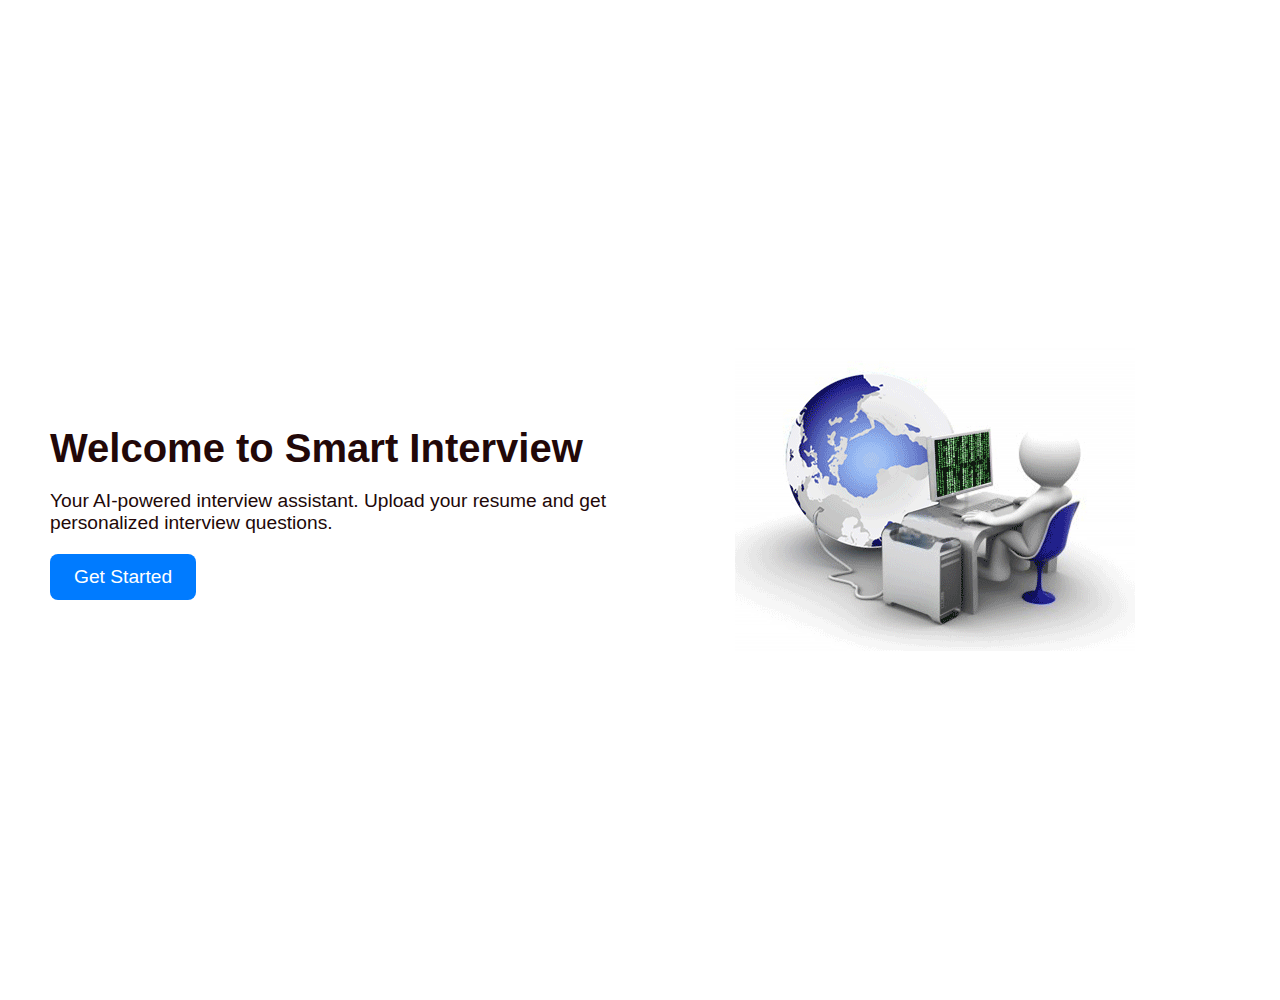
<file: index.html>
<!DOCTYPE html>
<html lang="en">
<head>
    <meta charset="UTF-8">
    <meta name="viewport" content="width=device-width, initial-scale=1.0">
    <title>Smart Interview</title>
    <link rel="stylesheet" href="styles.css">
</head>
<body>

    <!-- Left Side Content -->
    <div class="content">
        <h1>Welcome to Smart Interview</h1>
        <p>Your AI-powered interview assistant. Upload your resume and get personalized interview questions.</p>
        
        <a href="apply.html">
            
            <button class="get-started-btn">Get Started</button>
            

        </a>
    </div>

    <!-- Right Side: Robot GIF -->
    <div class="robot-container">
        <img src="robot.gif" alt="AI Robot" class="robot">

    </div>
    
    <body>
        <div id="root"></div> <!-- React App will load here -->
    </body>
      

</body>
</html>
</file>
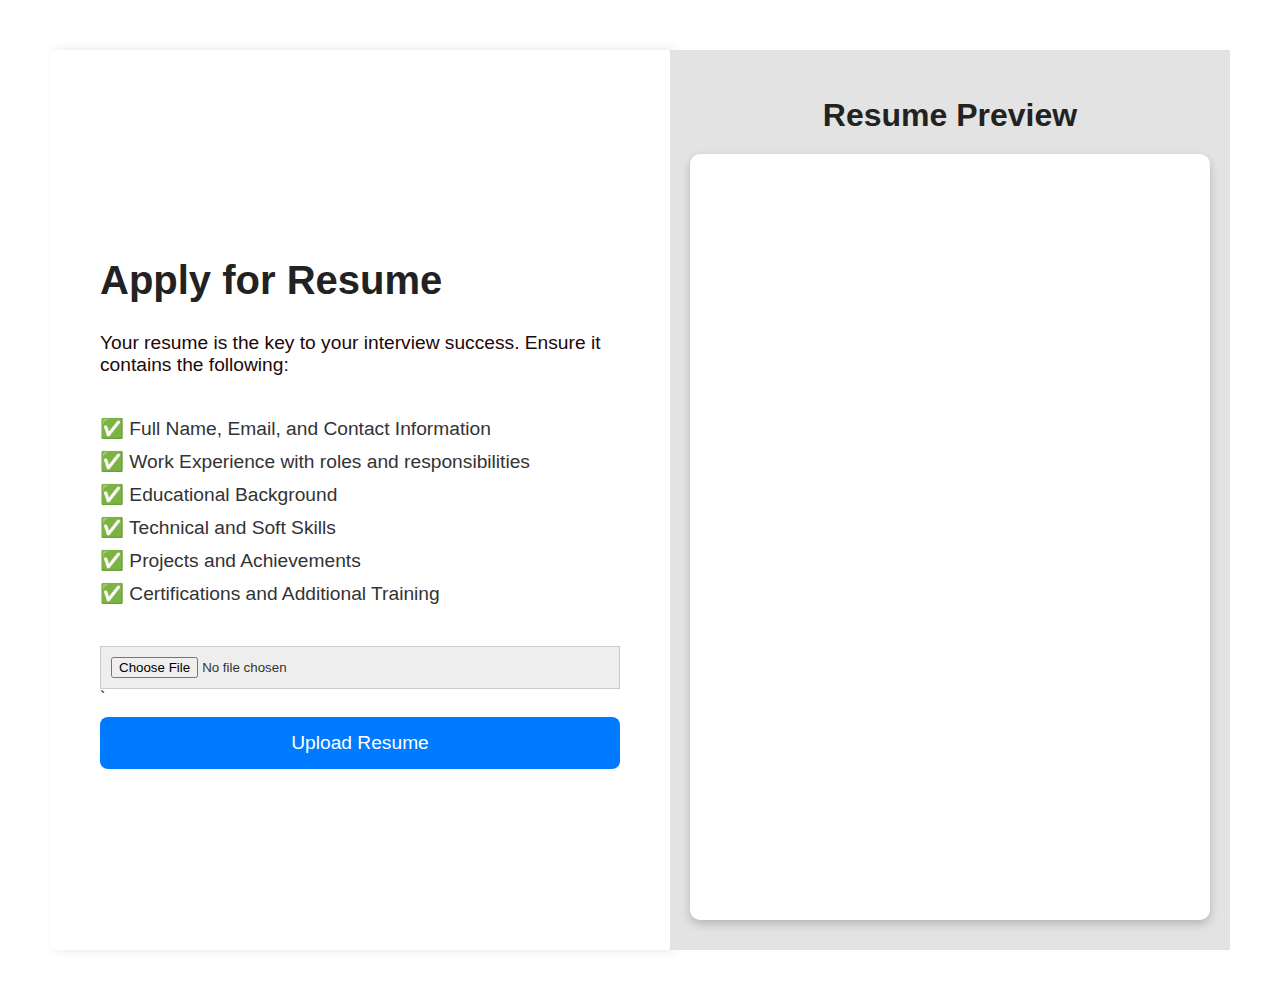
<file: apply.html>
<!DOCTYPE html>
<html lang="en">
<head>
    <meta charset="UTF-8">
    <meta name="viewport" content="width=device-width, initial-scale=1.0">
    <title>Apply for Resume</title>
    <link rel="stylesheet" href="styles.css">
</head>
<body>

    <div class="resume-container">
        <!-- Left Half: Resume Upload Section -->
        <div class="resume-content">
            <h1>Apply for Resume</h1>
            <p>Your resume is the key to your interview success. Ensure it contains the following:</p>
            <ul>
                <li>✅ Full Name, Email, and Contact Information</li>
                <li>✅ Work Experience with roles and responsibilities</li>
                <li>✅ Educational Background</li>
                <li>✅ Technical and Soft Skills</li>
                <li>✅ Projects and Achievements</li>
                <li>✅ Certifications and Additional Training</li>
            </ul>
            <input type="file" id="resumeUpload" accept=".pdf,.doc,.docx,.jpg,.jpeg,.png">
`
            <button id="uploadButton">Upload Resume</button>
        </div>

        <!-- Right Half: Resume Preview Section -->
        <div class="resume-preview" id="resumePreview">
            <h2>Resume Preview</h2>
            <div class="resume-scan-wrapper">
                <iframe id="resumeFrame" src="" frameborder="0"></iframe>
                <div id="scannerLine"></div>
            </div>
            <div id="scanMessage"></div>
        </div>
        
    </div>

    <!-- Link External JavaScript -->
    <script src="script.js"></script>


    

    <div id="resume-upload"></div>



</body>
</html>
</file>
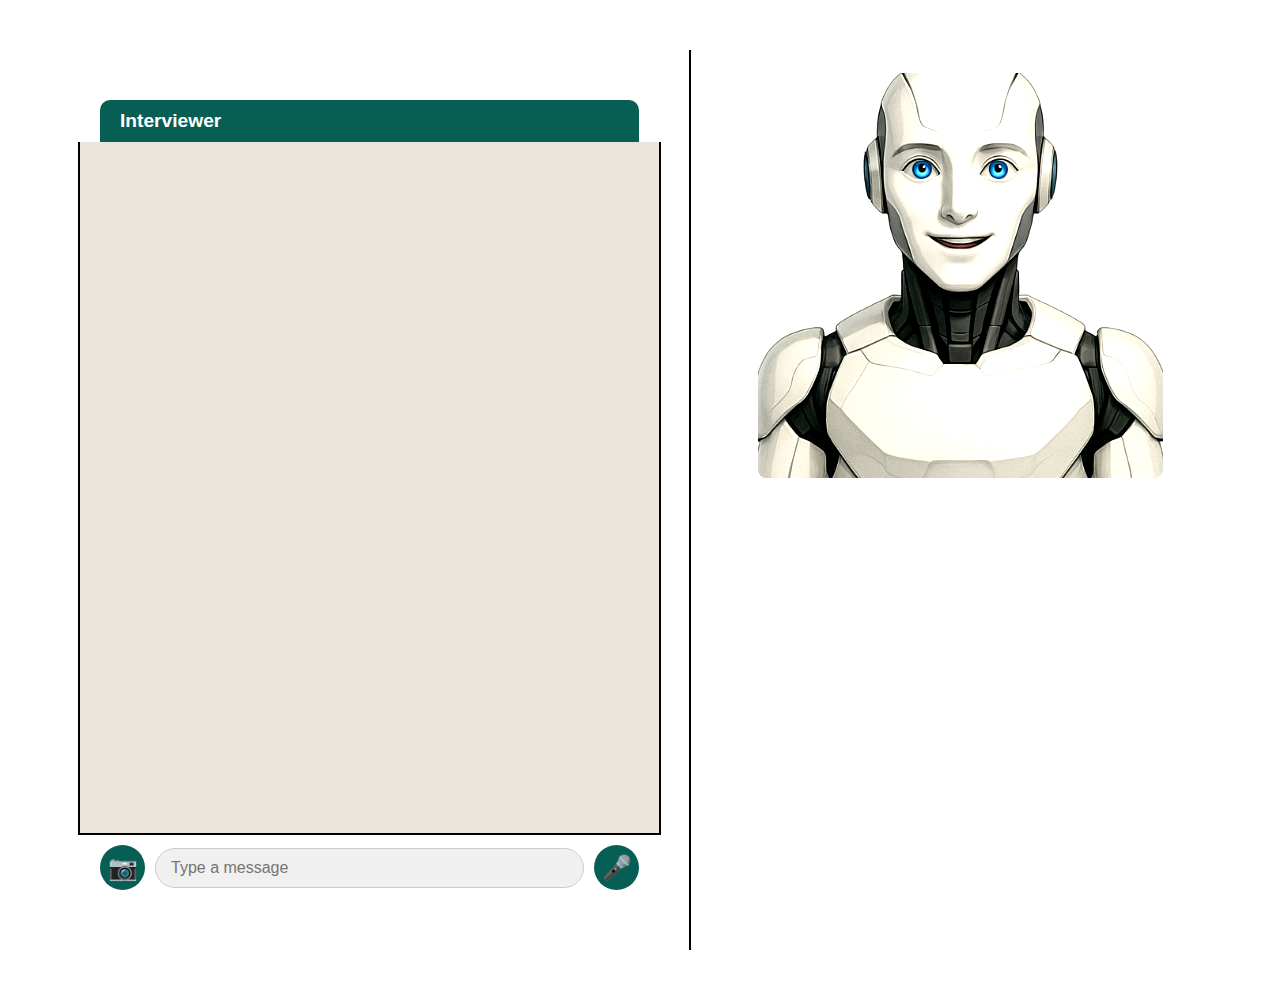
<file: question.html>
<!DOCTYPE html>
<html lang="en">
<head>
    <meta charset="UTF-8">
    <meta name="viewport" content="width=device-width, initial-scale=1.0">
    <title>Question Generation</title>
    <link rel="stylesheet" href="styles.css">
</head>
<body>

    <div class="question-container">
        <!-- Left: Question Section -->
        <!-- Left: Interviewer Chat Section -->
<div class="question-section">
    <!-- Top Bar -->
    <div class="chat-header">
        Interviewer
    </div>

    <!-- Chat Area -->
    <div class="chat-area" id="chatArea">
        <!-- Messages will appear dynamically here -->
    </div>

    <!-- Bottom Controls -->
    <div class="chat-controls">
        <button id="cameraButton">📷</button>
    
        <input type="text" id="textInput" placeholder="Type a message" />
    
        <button id="micButton">🎤</button>
        <button id="sendButton" style="display: none; background: none; border: none;">
            <img src="assets/send-icon.png" alt="Send" style="width: 30px; height: 30px;">
        </button>
        
    
        <input type="file" id="fileInput" style="display:none" accept="image/*,application/pdf">
    </div>
    
</div>


        
        <!-- Right: Robot + Camera Section -->
        <div class="robot-section">
            <!-- Robot Area -->
            <div class="robot-wrapper">
                <img src="assets/robot.png" class="robot-sprite" alt="Robot Assistant">
            </div>

            <!-- Divider Line -->
            <div class="divider-line"></div>

            <!-- Camera Area -->
            <div class="camera-wrapper">
                <video id="cameraFeed" autoplay playsinline muted></video>
            </div>
        </div>


    </div>

    <script src="script.js"></script>
</body>
</html>
</file>
<file: styles.css>
/* General Styling */
body {
    font-family: Arial, sans-serif;
    background-color: white;
    color: rgb(34, 8, 8);
    display: flex;
    justify-content: center;
    align-items: center;
    height: 100vh;
    margin: 0;
    padding: 0;
}

/* General Styling */
body {
    font-family: Arial, sans-serif;
    background-color: white;
    color: rgb(34, 8, 8);
    display: flex;
    justify-content: space-between;
    align-items: center;
    height: 100vh;
    padding: 50px;
}

/* Left Side Content */
.content {
    max-width: 50%;
}

h1 {
    font-size: 2.5rem;
    margin-bottom: 10px;
}

p {
    font-size: 1.2rem;
    margin-bottom: 20px;
}
.get-started-btn {
    width: fit-content;
    padding: 12px 24px;
    font-size: 1.2rem;
    border-radius: 8px;
    background: #007bff;
    color: white;
    border: none;
    cursor: pointer;
    text-align: center;
}

.get-started-btn:hover {
    background-color: #0056b3;
}

.btn {
    background-color: #007bff;
    color: white;
    padding: 10px 20px;
    border: none;
    cursor: pointer;
    font-size: 1rem;
    border-radius: 5px;
}

.btn:hover {
    background-color: #0056b3;
}

/* Resume Apply Page Styling */
.resume-container {
    display: flex;
    width: 100%;
    height: 100vh;
    background-color: #f8f9fa;
}

/* Left Half: Resume Upload Section */
.resume-content {
    width: 50%;
    padding: 50px;
    background: white;
    display: flex;
    flex-direction: column;
    justify-content: center;
    box-shadow: 5px 0 10px rgba(0, 0, 0, 0.1);
}

.resume-content h1 {
    font-size: 2.5rem;
    color: #222;
}

.resume-content ul {
    list-style: none;
    padding: 0;
}

.resume-content ul li {
    padding: 5px 0;
    font-size: 1.2rem;
    color: #333;
}

/* File Upload & Button */
input[type="file"] {
    margin-top: 20px;
    padding: 10px;
    border: 1px solid #ccc;
    background: #eee;
    color: #333;
    cursor: pointer;
}

#uploadButton {
    background-color: #007bff;
    color: white;
    padding: 15px 30px;
    font-size: 1.2rem;
    border-radius: 8px;
    border: none;
    cursor: pointer;
    margin-top: 10px;
    display: block;
    width: 100%;
}

#uploadButton:hover {
    background-color: #0056b3;
}

/* Right Half: Resume Preview Section */
.resume-preview {
    width: 50%;
    background: #e3e3e3;
    display: flex;
    flex-direction: column;
    align-items: center;
    justify-content: flex-start;
    padding: 20px;
}

.resume-preview h2 {
    font-size: 2rem;
    color: #222;
    margin-bottom: 20px;
}

/* Resume Frame */
iframe {
    width: 100%;
    height: 90%;
    border-radius: 10px;
    background: white;
    box-shadow: 0 4px 10px rgba(0, 0, 0, 0.2);
}


/* Container Layout */
.page-container {
    display: flex;
    width: 100%;
    height: 100vh;
}

/* Left Section */
.left-section {
    width: 50%;
    padding: 50px;
    display: flex;
    flex-direction: column;
    justify-content: center;
    align-items: center;
    text-align: center;
    background-color: white;
    box-shadow: 5px 0 10px rgba(0, 0, 0, 0.1);
}

h1 {
    font-size: 2.5rem;
    margin-bottom: 10px;
}

p {
    font-size: 1.2rem;
    margin-bottom: 20px;
}

.get-started-btn {
    width: fit-content;
    padding: 12px 24px;
    font-size: 1.2rem;
    border-radius: 8px;
    background: #007bff;
    color: white;
    border: none;
    cursor: pointer;
    text-align: center;
}

.get-started-btn:hover {
    background-color: #0056b3;
}

/* Right Section (GIF or Resume Preview) */
.right-section {
    width: 50%;
    display: flex;
    justify-content: center;
    align-items: center;
    background-color: black;
}

.right-section img {
    width: 80%;
    max-width: 400px;
    height: auto;
}

/* Resume Upload Page */
.resume-container {
    display: flex;
    width: 100%;
    height: 100vh;
    background-color: #f8f9fa;
}

.resume-content {
    width: 50%;
    padding: 50px;
    display: flex;
    flex-direction: column;
    justify-content: center;
}

.resume-preview {
    width: 50%;
    display: flex;
    justify-content: center;
    align-items: center;
    background: #e3e3e3;
}

.resume-preview iframe {
    width: 90%;
    height: 90%;
    border-radius: 10px;
    background: white;
}


.resume-scan-wrapper {
    position: relative;
    width: 100%;
    height: 90%;
}

#resumeFrame {
    width: 100%;
    height: 100%;
    border-radius: 10px;
    background: white;
    box-shadow: 0 4px 10px rgba(0, 0, 0, 0.2);
}

#scannerLine {
    position: absolute;
    width: 100%;
    height: 4px;
    background-color: limegreen;
    top: 0;
    left: 0;
    display: none;
    animation: scanDown 2s linear forwards;
    z-index: 1;
}

@keyframes scanDown {
    0% { top: 0; }
    100% { top: 100%; }
}

#scanMessage {
    margin-top: 10px;
    font-size: 1.2rem;
    font-weight: bold;
    color: green;
    text-align: center;
}



.question-container {
    display: flex;
    width: 100%;
    height: 100vh;
    background-color: #f4f4f4;
}

.question-section {
    width: 50%;
    padding: 50px;
    background-color: white;
    display: flex;
    flex-direction: column;
    justify-content: center;
    align-items: center;
    text-align: center;
}

#question-text {
    font-size: 1.5rem;
    margin: 20px 0;
    color: #333;
}

#nextQuestionBtn {
    padding: 12px 24px;
    font-size: 1.2rem;
    background-color: #007bff;
    color: white;
    border: none;
    border-radius: 8px;
    cursor: pointer;
}

#nextQuestionBtn:hover {
    background-color: #0056b3;
}

.robot-section {
    width: 50%;
    background-color: white;
    display: flex;
    justify-content: center;
    align-items: center;
}

.robot-sprite {
    width: 300px;
    height: auto;
    filter: brightness(1.1) contrast(1.2);
    background-color: white;
    border-radius: 10px;
}




.robot-section {
    width: 50%;
    display: flex;
    flex-direction: column;
    background-color: white;
    border-left: 2px solid black; /* Right half framed by black border */
}

/* Top Half: Robot Display */
.robot-wrapper {
    height: 50%;
    overflow: hidden; /* Crop bottom part */
    display: flex;
    justify-content: center;
    align-items: center;
    background-color: white;
}

/* Crop styling for robot image */
.robot-sprite {
    height: 90%; 
    width: 100%;      /* Adjust height to avoid overflow */
    object-fit: cover;
    border-radius: 10px;
    border: 2px solid white; /* Maintain aspect ratio */
}

/* Black divider line between robot and camera */


/* Bottom Half: Camera Display */
.camera-wrapper {
    height: 50%;
    display: flex;
    justify-content: center;
    align-items: center;
    background-color: white;
}

#cameraFeed {
    width: 90%;
    height: 90%;
    object-fit: cover;
    border-radius: 10px;
    border: 2px solid white;
}




/* Chat Section */
.chat-header {
    background-color: #075e54;
    color: white;
    font-size: 1.5rem;
    font-weight: bold;
    padding: 15px;
    width: 100%;
    text-align: center;
    border-radius: 10px 10px 0 0;
}

.chat-area {
    flex: 1;
    width: 100%;
    background-color: #ece5dd;
    padding: 20px;
    overflow-y: auto;
    display: flex;
    flex-direction: column;
    gap: 10px;
    border-left: 2px solid black;
    border-right: 2px solid black;
    border-bottom: 2px solid black;
}

/* Message bubbles */
.user-message, .interviewer-message {
    max-width: 60%;
    padding: 10px 15px;
    border-radius: 20px;
    font-size: 1rem;
    word-wrap: break-word;
}

.user-message {
    background-color: #dcf8c6;
    align-self: flex-start;
}

.interviewer-message {
    background-color: #ffffff;
    align-self: flex-end;
}

.chat-header {
    background-color: #075e54;
    color: white;
    font-size: 1.5rem;
    font-weight: bold;
    padding: 15px 20px;           /* Balanced left-right padding */
    width: 100%;
    text-align: left;
    border-radius: 10px 10px 0 0;
    box-sizing: border-box;       /* Ensures it fits inside container without overflow */
}

.chat-controls {
    width: 100%;
    background-color: #ffffff;
    padding: 10px;
    display: flex;
    align-items: center;
    gap: 10px;
    border-radius: 0 0 10px 10px;
}

.chat-controls input[type="text"] {
    flex: 1;
    padding: 10px 15px;
    font-size: 1rem;
    border-radius: 20px;
    border: 1px solid #ccc;
    outline: none;
    background-color: #f0f0f0;
}

.chat-controls button {
    width: 45px;
    height: 45px;
    font-size: 1.5rem;
    background-color: #075e54;
    color: white;
    border: none;
    border-radius: 50%;
    cursor: pointer;
    display: flex;
    justify-content: center;
    align-items: center;
}

.chat-controls button:hover {
    background-color: #064e46;
    transform: scale(1.1);
}


#sendButton img {
    width: 30px;
    height: 30px;
    background-color: white;
}

/* NEW chat box wrapper with solid outer border */
.chat-box {
    border: 2px solid brown; /* Changed from black to brown */
    width: 100%;             /* Ensures header and box align perfectly */
    box-sizing: border-box;  /* Prevents overflow from padding/border */
  }
  
  .chat-header {
    background-color: #075e54;
    color: white;
    font-weight: bold;
    padding: 10px 20px;
    font-size: 1.2rem;
    width: 100%;             /* Match the chat box width */
    box-sizing: border-box;  /* Aligns with parent width correctly */
  }
</file>
